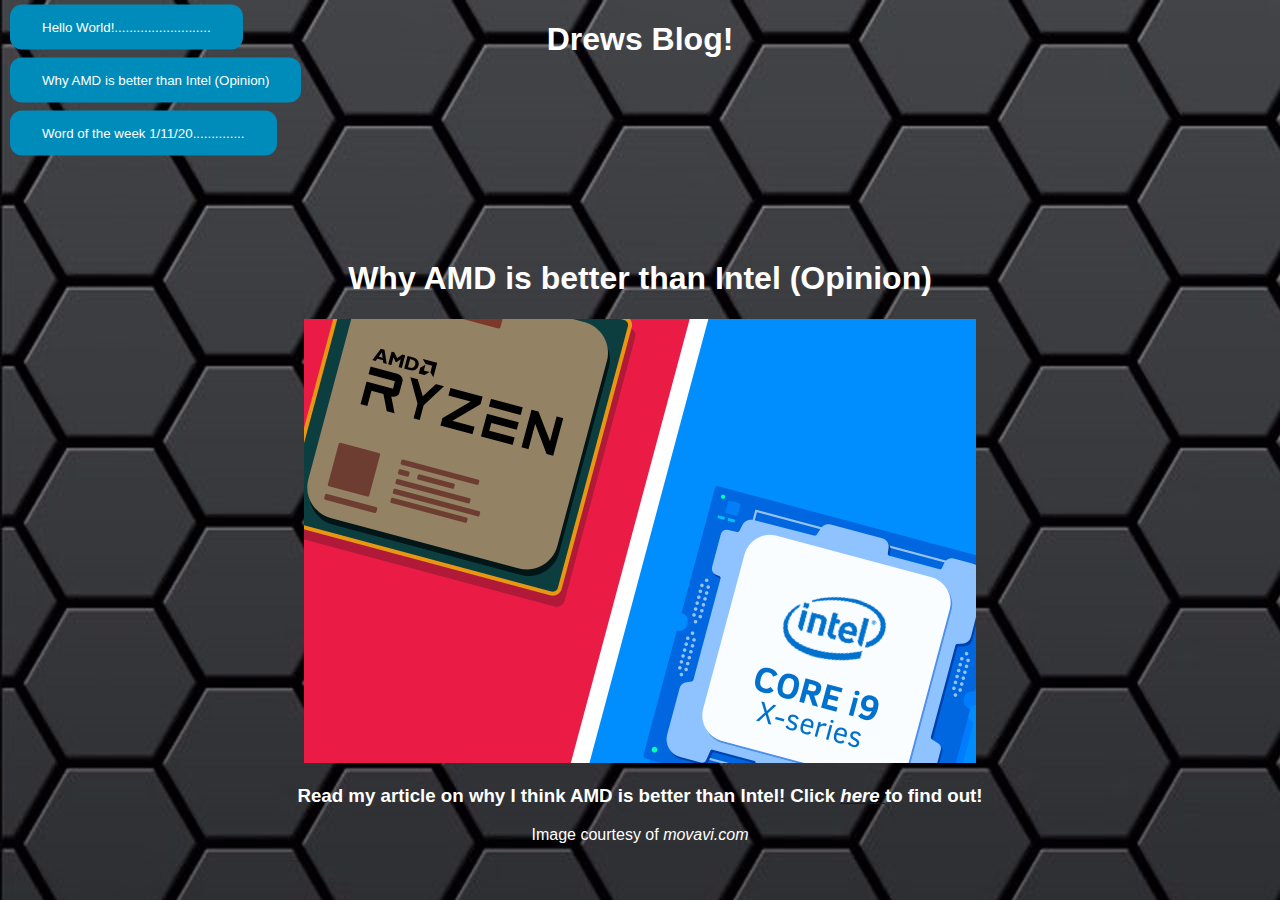
<file: index.html>
<!DOCTYPE html>
<html>
	<head>
		<link rel="stylesheet" type="text/css" href="drewFont.css" />
		<title>Drews Blog!</title>
	</head>
	<body style="background-image: url('173789.jpg');"> 
		<div class="a">
			<h1>
				<b>Drews Blog!</b>
			</h1>
		</div>
		<div class="vertical-center">
			<a href="helloWorld.html">
				<button class="button">Hello World!..........................</button>
			</a>
			<br />
			<a href="amdVsIntel.html">
				<button class="button">Why AMD is better than Intel (Opinion)</button>
			</a>
			<br />
			<a href="wordOfTheWeek1.html">
				<button class="button">Word of the week 1/11/20..............</button>
			</a>
		</div>
		<center>
			<h1>Why AMD is better than Intel (Opinion)</h1>
			<img src="AMDvsINTEL.png" />
		</center>
		<div class="a">
			<h3>Read my article on why I think AMD is better than Intel! Click <a href="amdVsIntel.html">
					<font color="white">
						<i>here</i>
					</font>
				</a> 
		to find out!</h3>
		<p>Image courtesy of <i>movavi.com</i></p>
		</div>
	</body>
</html>
</file>
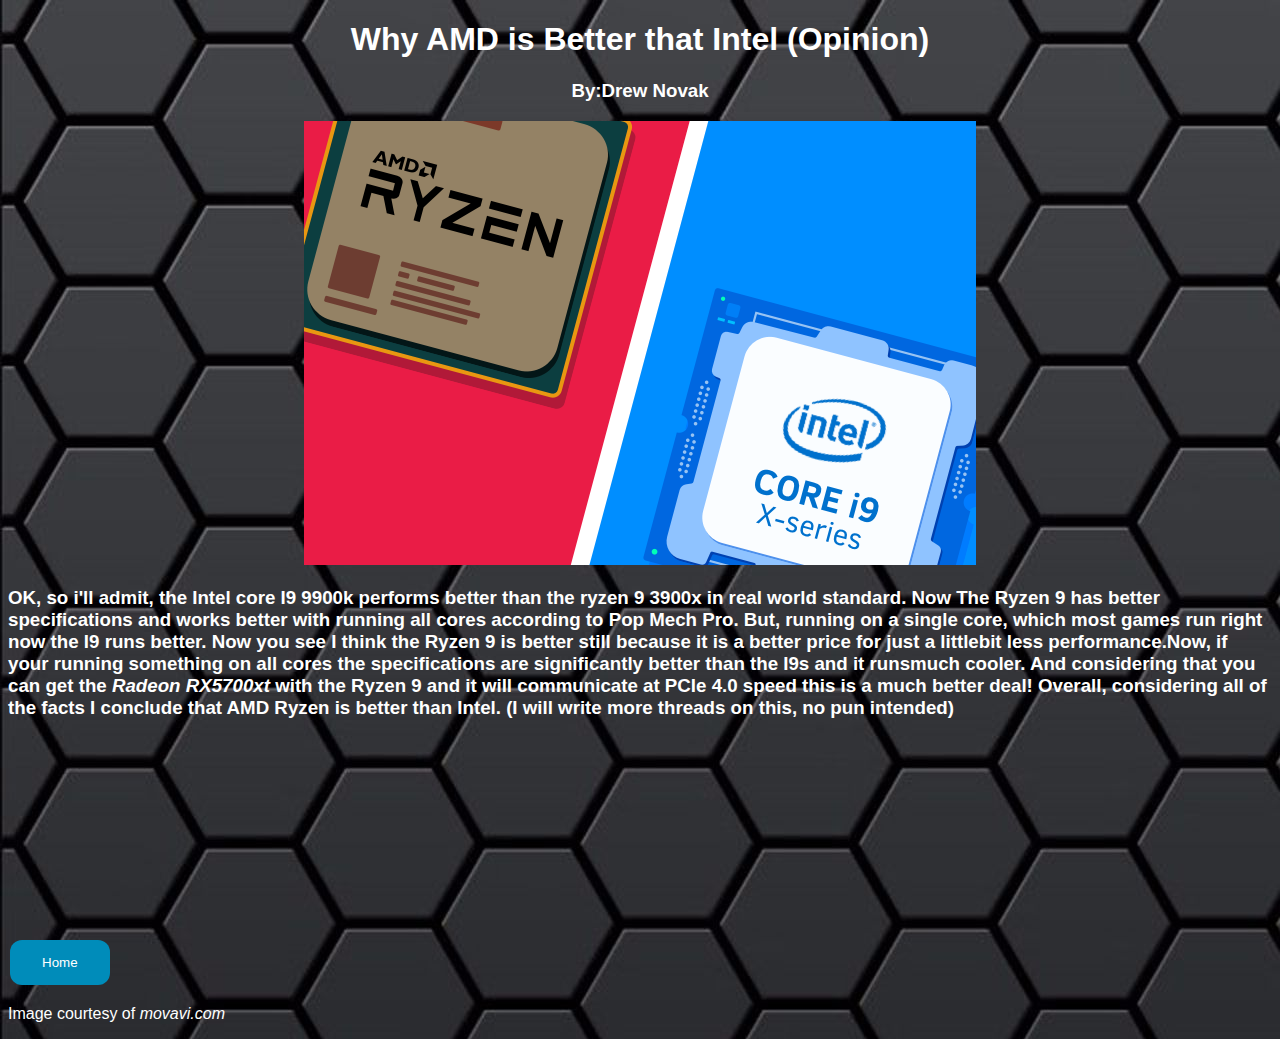
<file: amdVsIntel.html>
<!DOCTYPE html>
<html>
	<head>
		<title>AMD Vs Intel</title>
		<link rel="stylesheet" type="text/css" href="drewFont.css" />
	</head>
	<body>
		<div class="a">
			<h1>
				<b>Why AMD is Better that Intel (Opinion)</b>
			</h1>
			<h3>By:Drew Novak</h3>
			<img src="AMDvsINTEL.png" />
			<div class="b">
				<h3>OK, so i'll admit, the Intel core I9 9900k performs better than the ryzen 9 3900x in real world standard. Now The Ryzen
						9 has better specifications and works better with running all cores according to Pop Mech Pro. But, running on a single 
						core, which most games run right now the I9 runs better. Now you see I think the Ryzen 9 is better still because it
						is a better price for just a littlebit less performance.Now, if your running something on all cores the specifications
						are significantly better than the I9s and it runsmuch cooler. And considering that you can get the <i>Radeon RX5700xt</i> with the Ryzen 9 and it will communicate 
						at PCIe 4.0 speed this is a much better deal! Overall, considering all of the facts I conclude that AMD Ryzen is 
						better than Intel. (I will write more threads on this, no pun intended)</h3>
				<br />
				<br />
				<br />
				<br />
				<br />
				<br />
				<br />
				<br />
				<br />
				<br />
				<br />
				<a href="index.html">
					<button class="button" />Home</button>
			</a>
			<p>Image courtesy of <i>movavi.com</i></p>
		</div>
	</body>
</html>
</file>
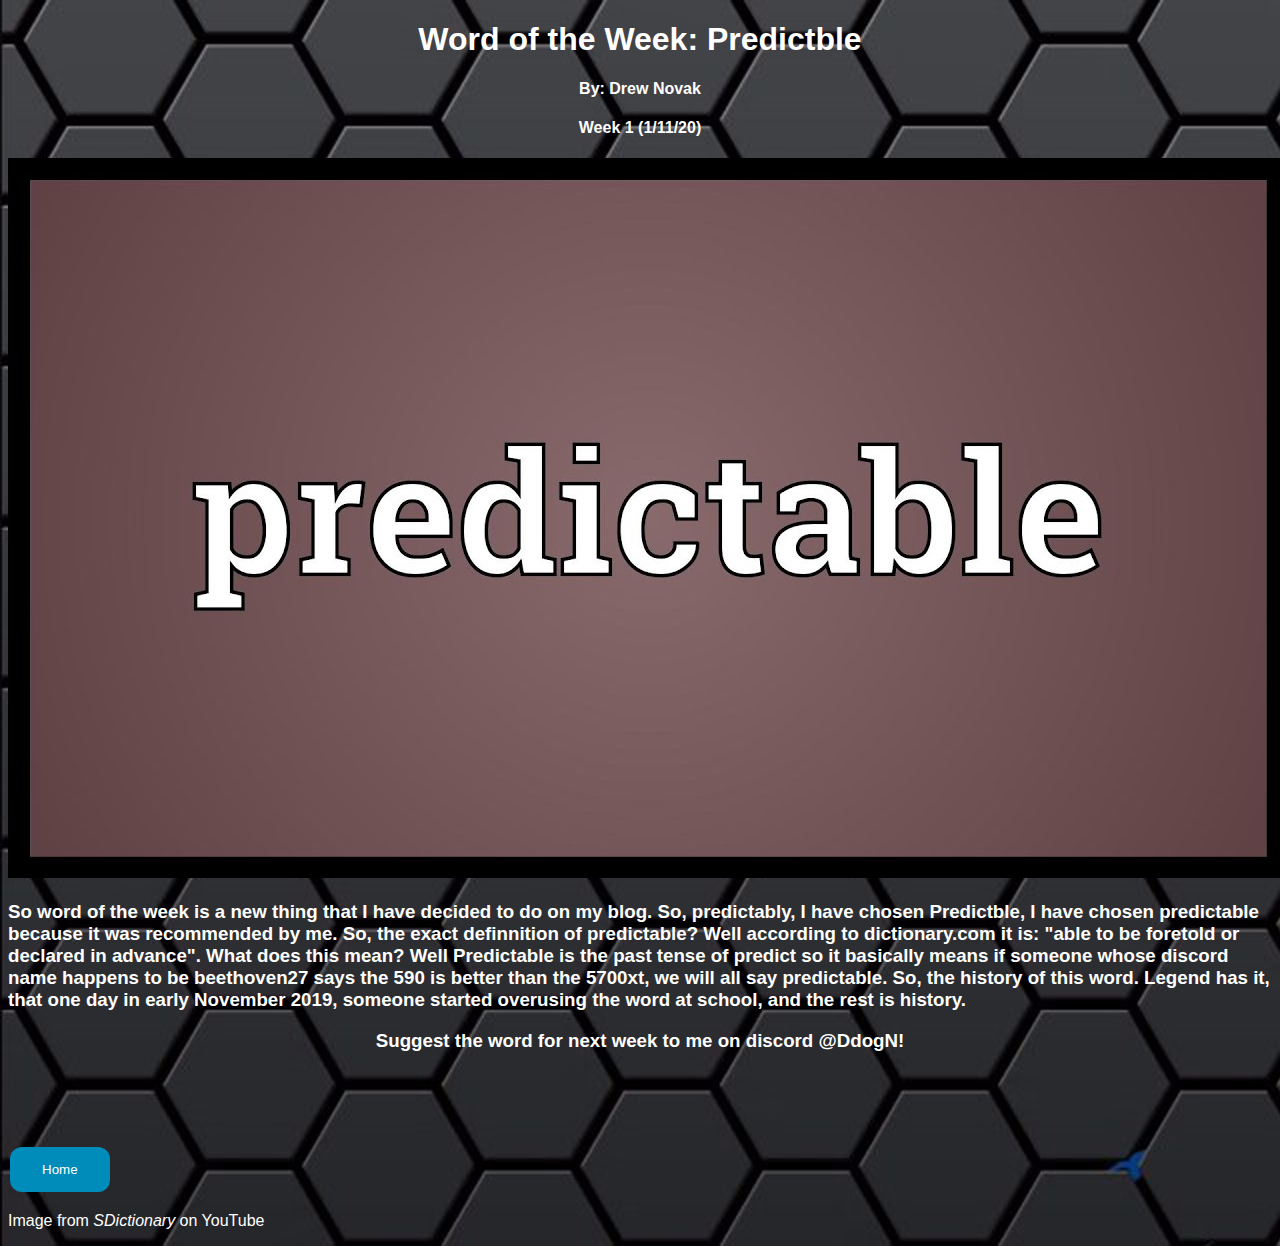
<file: wordOfTheWeek1.html>
<!DOCTYPE html>
<html>
	<head>
		<title>DrewBlog-Word of the week 1/11/20</title>
		<link rel="stylesheet" type="text/css" href="drewFont.css" />
	</head>
	<body>
		<div class="a">
			<h1>Word of the Week: Predictble</h1>
			<h4>By: Drew Novak</h4>
			<h4>Week 1 (1/11/20)</h4>
			<img src="Predictable.jpg" />
		</div>
		<div class="b">
			<h3>So word of the week is a new thing that I have decided to do on my blog. So, predictably, I have chosen Predictble, I have 
	chosen predictable because it was recommended by me. So, the exact definnition of predictable? Well according to dictionary.com
	it is: "able to be foretold or declared in advance". What does this mean? Well Predict<b>able</b> is the past tense of predict
	 so it basically means if someone whose discord name happens to be beethoven27 says the 590 is better than the 5700xt, we will 
	 all say predictable. So, the history of this word. Legend has it, that one day in early November 2019, someone started overusing the word 
	 at school, and the rest is history.</h3>
		</div>
		<div class="a">
			<h3>
				<b>Suggest the word for next week to me on discord @DdogN!</b>
			</h3>
		</div>
		<br />
		<br />
		<br />
		<br />
		<div class="b">
			<a href="index.html">
				<button class="button">Home</button>
			</a>
			<p>Image from <i>SDictionary</i> on YouTube</p>
		</div>
	</body>
</html>
</file>
<file: drewFont.css>
.button {
		background-color: #4CAF50;
		Border: black;
		color: white;
		padding: 15px 32px;
		text-align: center;
		text-decoration: Open sans;
		display: inline-block
		font-size: 24px;
		margin: 4px 2px;
		cursor: pointer;
		background-color: #008CBA;
		border-radius: 12px;
	}
	.button:hover {
		background-color: #79ff2f;
		color: black;
	}
	body {
		background-image: url("173789.jpg");
		font-family: 'Open Sans', sans-serif;
		color: white;
		touch-action:manipulation;
	}
	div.a {
		text-align: center;
	}
	div.b {
		text-align: left;
	}

div.vertical-center {
  margin: 0;
  top: 50%;
  -ms-transform: translateY(-50%);
  transform: translateY(-50%);
}
</file>
